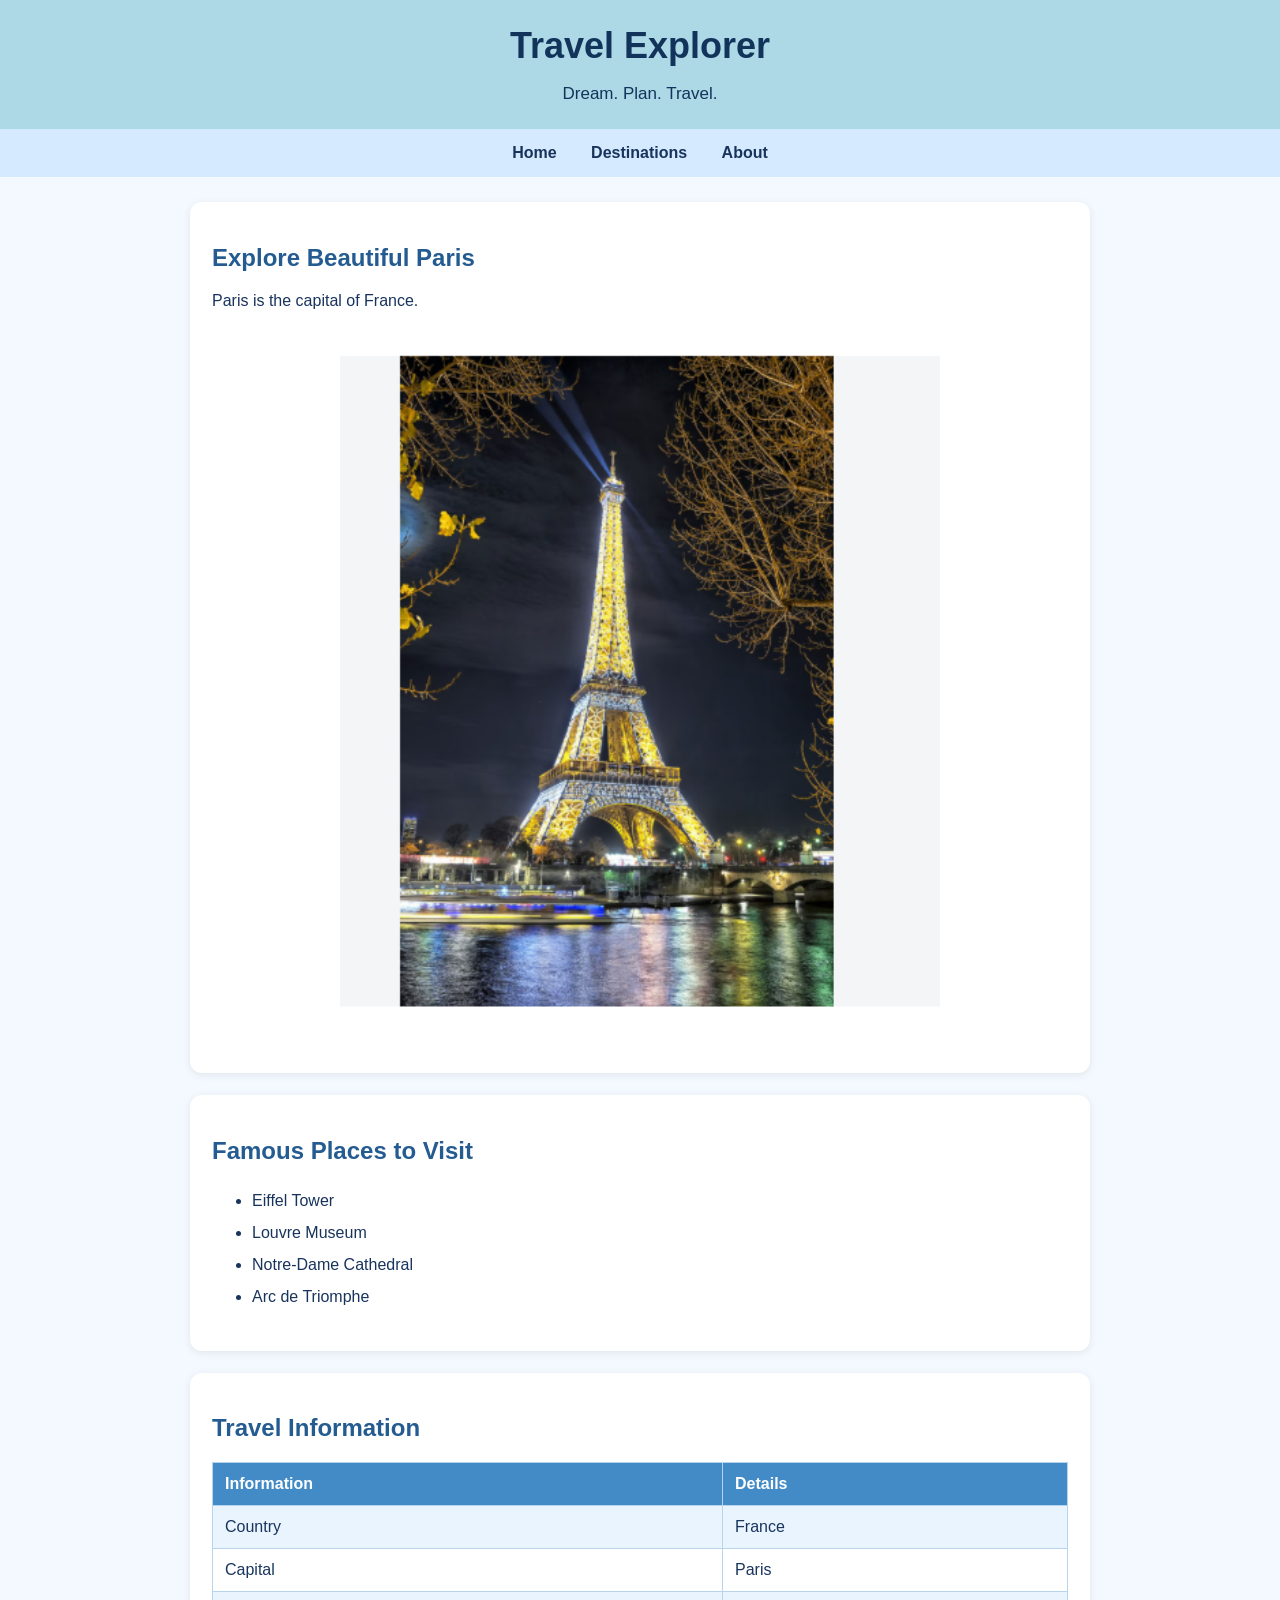
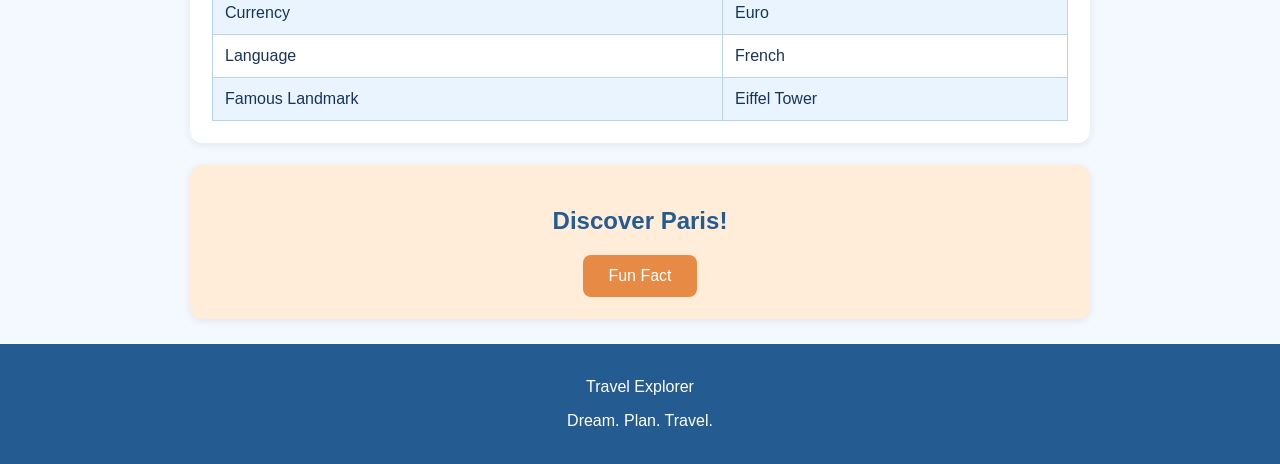
<file: index.html>
<!--
Name: Nawal Ishtiaq
Roll Number: 26i3264
Section: E
Theme: Travel Postcard
-->

<!DOCTYPE html>
<html lang="en">

<head>
    <meta charset="UTF-8">
    <meta name="viewport" content="width=device-width, initial-scale=1.0">
    <link rel="stylesheet" href="./style.css">
    <title>Travel Explorer</title>
</head>

<body>

<header>
    <h1>Travel Explorer</h1>
    <p>Dream. Plan. Travel.</p>
</header>

<nav>
    <a href="index.html">Home</a>
    <a href="destinations.html">Destinations</a>
    <a href="about.html">About</a>
</nav>

<main>

    <section id="home">
        <h2>Explore Beautiful Paris</h2>
        <p>Paris is the capital of France.</p>
        <img src="images/paris.png" alt="Eiffel Tower in Paris">
    </section>

    <section id="places">
        <h2>Famous Places to Visit</h2>
        <ul>
            <li>Eiffel Tower</li>
            <li>Louvre Museum</li>
            <li>Notre-Dame Cathedral</li>
            <li>Arc de Triomphe</li>
        </ul>
    </section>

    <section id="travel-info">
        <h2>Travel Information</h2>

        <table>
            <tr>
                <th>Information</th>
                <th>Details</th>
            </tr>
            <tr>
                <td>Country</td>
                <td>France</td>
            </tr>
            <tr>
                <td>Capital</td>
                <td>Paris</td>
            </tr>
            <tr>
                <td>Currency</td>
                <td>Euro</td>
            </tr>
            <tr>
                <td>Language</td>
                <td>French</td>
            </tr>
            <tr>
                <td>Famous Landmark</td>
                <td>Eiffel Tower</td>
            </tr>
        </table>
    </section>

    <section class="fun-fact">
        <h2>Discover Paris!</h2>
        <button onclick="window.alert('The Eiffel Tower is one of the most famous landmarks in the world!')">
            Fun Fact
        </button>
    </section>

</main>

<footer>
    <p>Travel Explorer</p>
    <p>Dream. Plan. Travel.</p>
</footer>

</body>
</html>
</file>
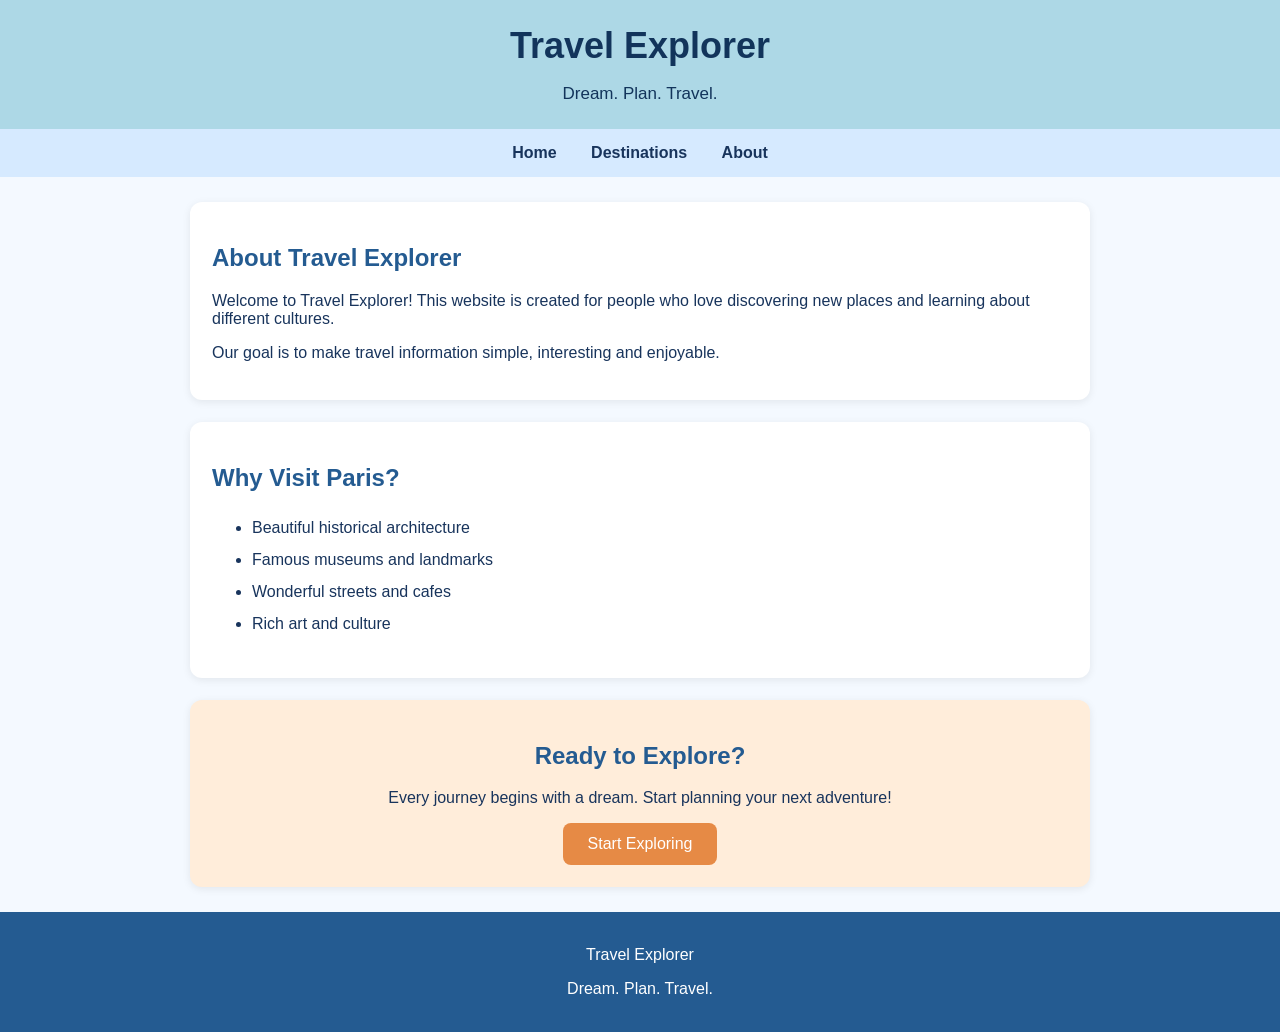
<file: about.html>
<!DOCTYPE html>
<html lang="en">
<head>
    <meta charset="UTF-8">
    <meta name="viewport" content="width=device-width, initial-scale=1.0">
    <title>About Travel Explorer</title>
    <link rel="stylesheet" href="./style.css">
</head>
<body>

<header>
    <h1>Travel Explorer</h1>
    <p>Dream. Plan. Travel.</p>
</header>

<nav>
    <a href="index.html">Home</a>
    <a href="destinations.html">Destinations</a>
    <a href="about.html">About</a>
</nav>

<main>
    <section>
        <h2>About Travel Explorer</h2>
        <p>Welcome to Travel Explorer! This website is created for people who love discovering new places and learning about different cultures.</p>
        <p>Our goal is to make travel information simple, interesting and enjoyable.</p>
    </section>

    <section>
        <h2>Why Visit Paris?</h2>
        <ul>
            <li>Beautiful historical architecture</li>
            <li>Famous museums and landmarks</li>
            <li>Wonderful streets and cafes</li>
            <li>Rich art and culture</li>
        </ul>
    </section>

    <section class="fun-fact">
        <h2>Ready to Explore?</h2>
        <p>Every journey begins with a dream. Start planning your next adventure!</p>
        <button onclick="window.alert('Your Paris adventure starts here!')">Start Exploring</button>
    </section>
</main>

<footer>
    <p>Travel Explorer</p>
    <p>Dream. Plan. Travel.</p>
</footer>

</body>
</html>
</file>
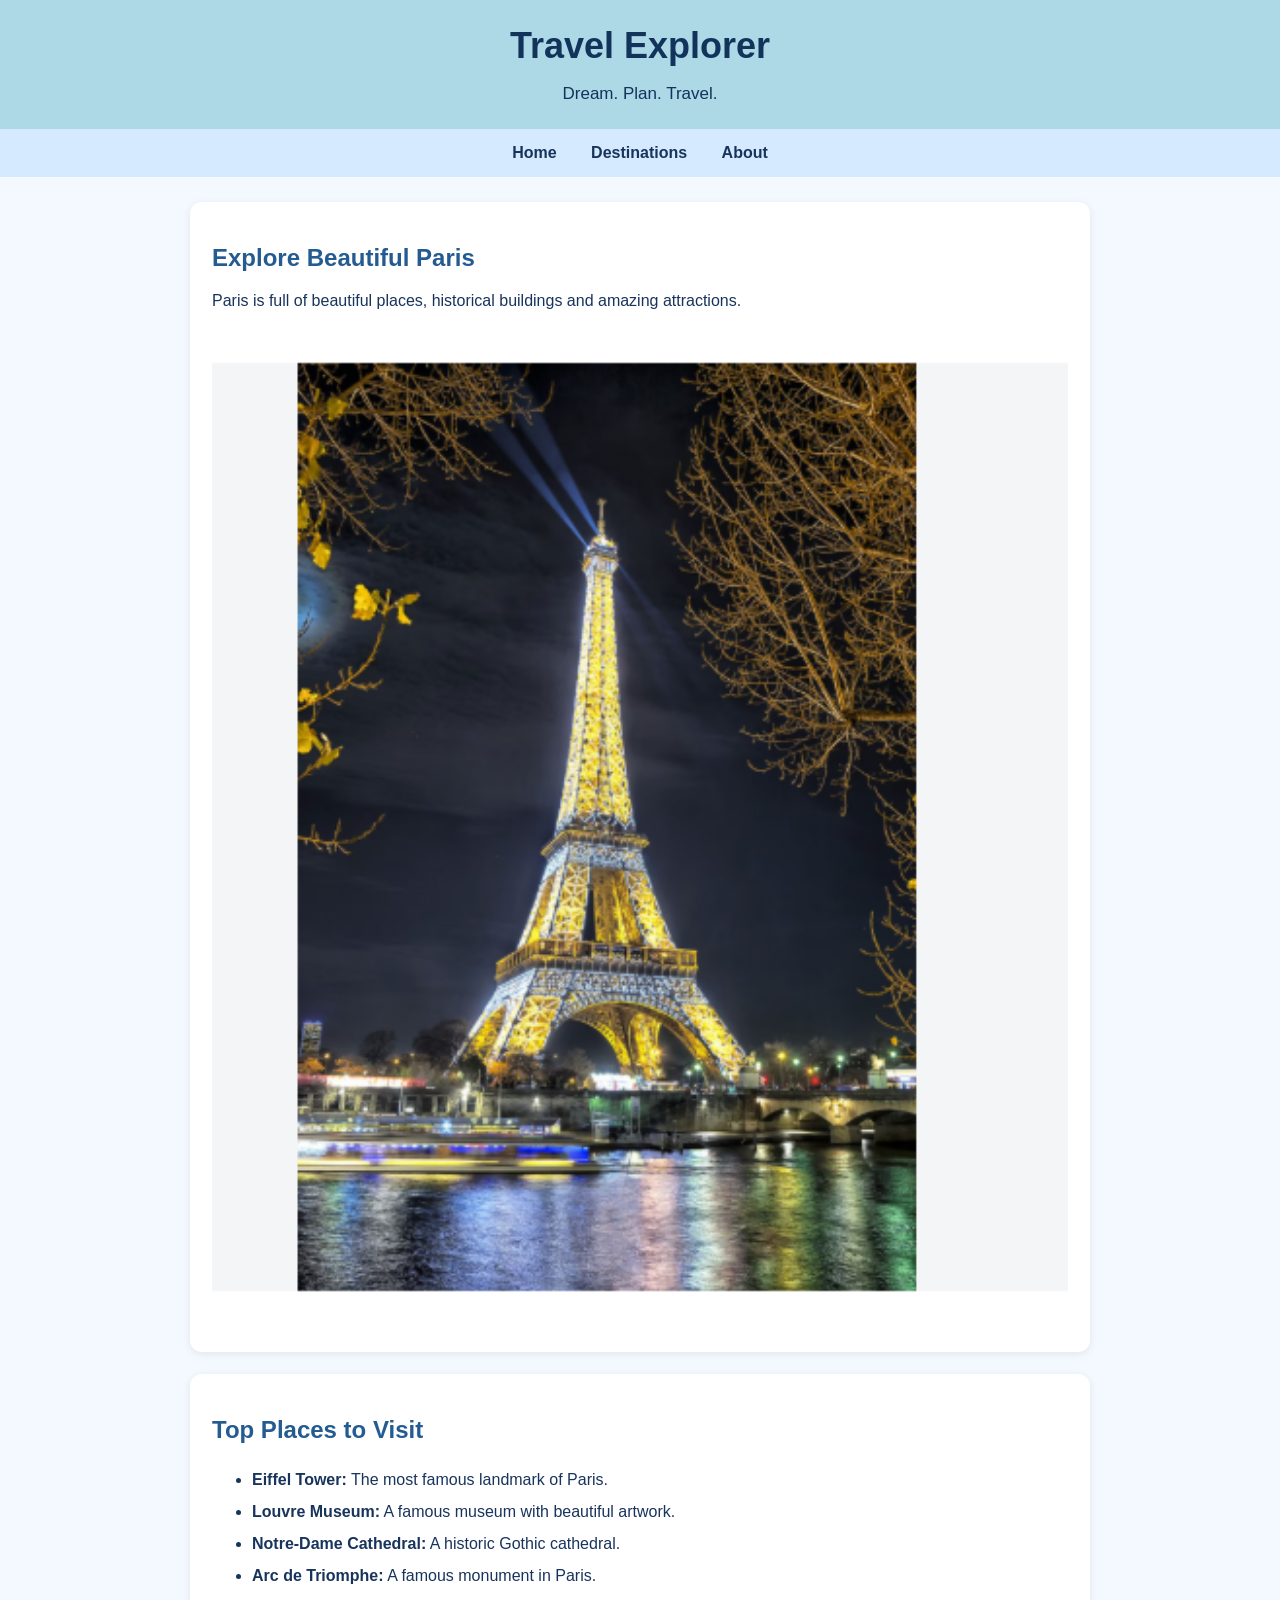
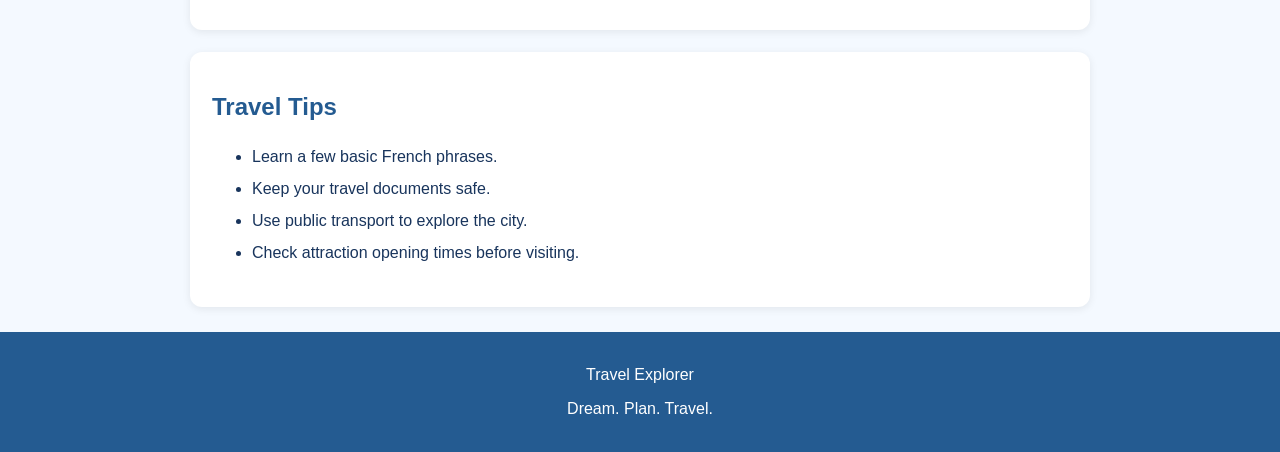
<file: destinations.html>
<!DOCTYPE html>
<html lang="en">
<head>
    <meta charset="UTF-8">
    <meta name="viewport" content="width=device-width, initial-scale=1.0">
    <title>Paris Destinations</title>
    <link rel="stylesheet" href="./style.css">
</head>
<body>

<header>
    <h1>Travel Explorer</h1>
    <p>Dream. Plan. Travel.</p>
</header>

<nav>
    <a href="index.html">Home</a>
    <a href="destinations.html">Destinations</a>
    <a href="about.html">About</a> 
</nav>

<main>
    <section>
        <h2>Explore Beautiful Paris</h2>
        <p>Paris is full of beautiful places, historical buildings and amazing attractions.</p>
        <img src="images/paris.png" alt="Eiffel Tower in Paris" width="100%">
    </section>

    <section>
        <h2>Top Places to Visit</h2>
        <ul>
            <li><b>Eiffel Tower:</b> The most famous landmark of Paris.</li>
            <li><b>Louvre Museum:</b> A famous museum with beautiful artwork.</li>
            <li><b>Notre-Dame Cathedral:</b> A historic Gothic cathedral.</li>
            <li><b>Arc de Triomphe:</b> A famous monument in Paris.</li>
        </ul>
    </section>

    <section>
        <h2>Travel Tips</h2>
        <ul>
            <li>Learn a few basic French phrases.</li>
            <li>Keep your travel documents safe.</li>
            <li>Use public transport to explore the city.</li>
            <li>Check attraction opening times before visiting.</li>
        </ul>
    </section>
</main>

<footer>
    <p>Travel Explorer</p>
    <p>Dream. Plan. Travel.</p>
</footer>

</body>
</html>
</file>
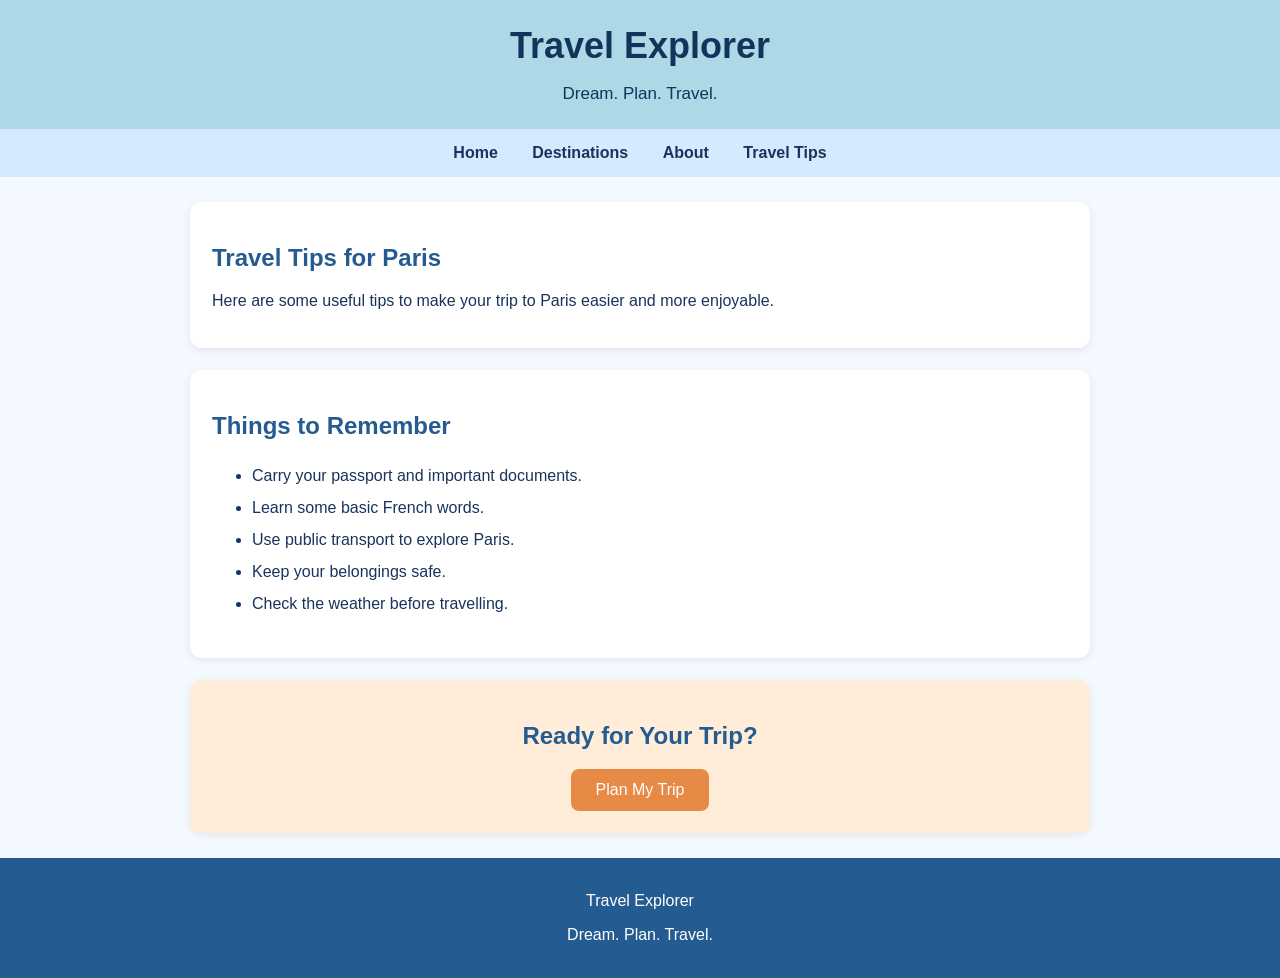
<file: travel tips.html>
<!DOCTYPE html>
<html lang="en">
<head>
    <meta charset="UTF-8">
    <meta name="viewport" content="width=device-width, initial-scale=1.0">
    <title>Paris Travel Tips</title>
    <link rel="stylesheet" href="./style.css">
</head>
<body>

<header>
    <h1>Travel Explorer</h1>
    <p>Dream. Plan. Travel.</p>
</header>

<nav>
    <a href="index.html">Home</a>
    <a href="destinations.html">Destinations</a>
    <a href="about.html">About</a>
    <a href="travel-tips.html">Travel Tips</a>
</nav>

<main>
    <section>
        <h2>Travel Tips for Paris</h2>
        <p>Here are some useful tips to make your trip to Paris easier and more enjoyable.</p>
    </section>

    <section>
        <h2>Things to Remember</h2>
        <ul>
            <li>Carry your passport and important documents.</li>
            <li>Learn some basic French words.</li>
            <li>Use public transport to explore Paris.</li>
            <li>Keep your belongings safe.</li>
            <li>Check the weather before travelling.</li>
        </ul>
    </section>

    <section class="fun-fact">
        <h2>Ready for Your Trip?</h2>
        <button onclick="window.alert('Have a wonderful trip to Paris!')">
            Plan My Trip
        </button>
    </section>
</main>

<footer>
    <p>Travel Explorer</p>
    <p>Dream. Plan. Travel.</p>
</footer>

</body>
</html>
</file>
<file: style.css>
/*
Name: YOUR NAME
Roll Number: YOUR ROLL NUMBER
Section: YOUR SECTION
*/
body {
    background-color: lightblue;
} 
* {
    box-sizing: border-box;
}

body {
    margin: 0;
    background-color: #f4f9ff;
    color: #18345c;
    font-family: Arial, sans-serif;
    font-size: 16px;
}

header {
    background-color: #8ec9f5;
    color: #12345b;
    text-align: center;
    padding: 25px;
}

header h1 {
    font-size: 36px;
    margin: 0;
}

header p {
    font-size: 17px;
    margin-bottom: 0;
}

nav {
    background-color: #d6eaff;
    text-align: center;
    padding: 15px;
}

nav a {
    color: #18345c;
    text-decoration: none;
    margin: 15px;
    font-weight: bold;
}

nav a:hover {
    color: #e78c48;
}

main {
    width: 85%;
    max-width: 900px;
    margin: 25px auto;
}

section {
    background-color: white;
    padding: 22px;
    margin-bottom: 22px;
    border-radius: 12px;
    box-shadow: 0 2px 8px rgba(0, 0, 0, 0.08);
}

h2 {
    color: #245b91;
}

#home img {
    width: 100%;
    max-width: 600px;
    display: block;
    margin: 20px auto;
    border-radius: 12px;
}

ul {
    line-height: 2;
}

table {
    width: 100%;
    border-collapse: collapse;
}

th, td {
    border: 1px solid #b8d4ed;
    padding: 12px;
    text-align: left;
}

th {
    background-color: #438bc7;
    color: white;
}

tr:nth-child(even) {
    background-color: #eaf4ff;
}

.fun-fact {
    text-align: center;
    background-color: #ffedda;
}

button {
    background-color: #e68a45;
    color: white;
    padding: 12px 25px;
    border: none;
    border-radius: 8px;
    font-size: 16px;
    cursor: pointer;
}

button:hover {
    background-color: #c97836;
}

footer {
    background-color: #245b91;
    color: white;
    text-align: center;
    padding: 18px;
}
header {
    background-color: lightblue;
}
.fun-fact {
    text-align: center;
}
</file>
